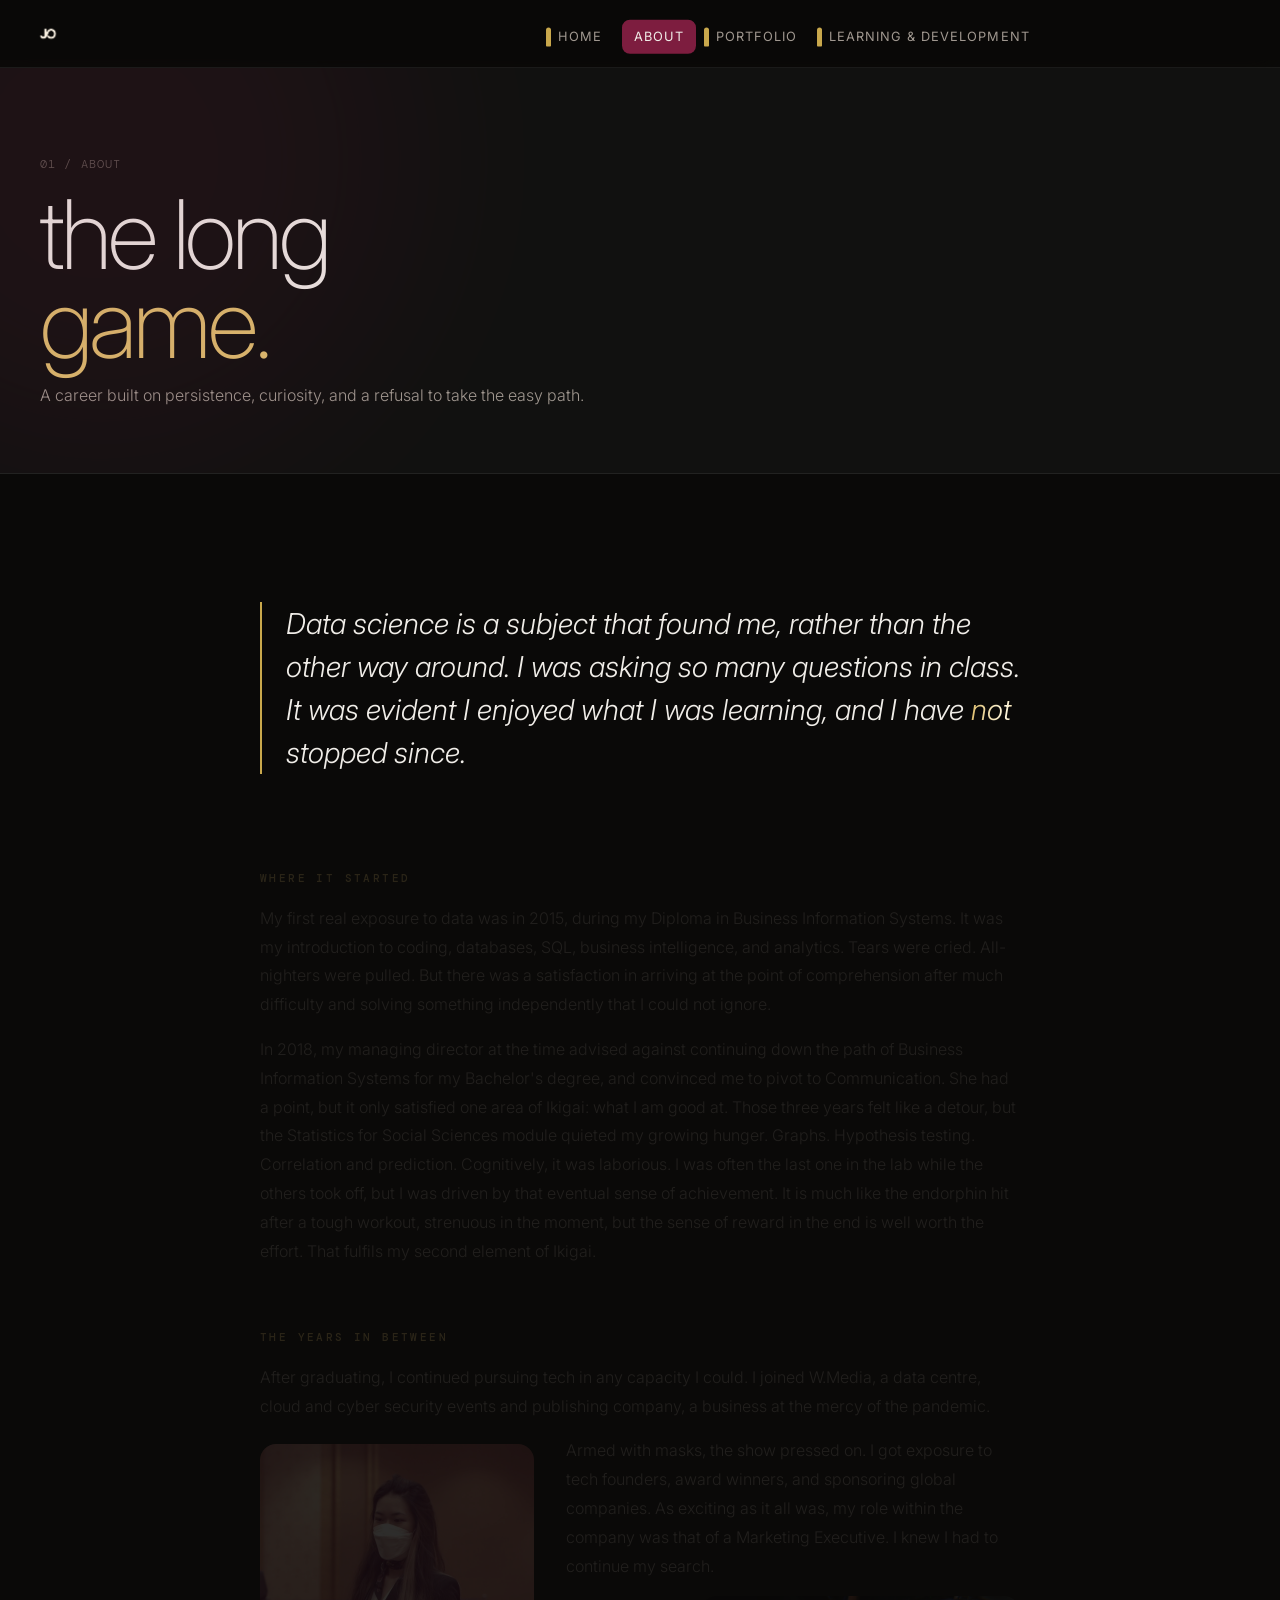
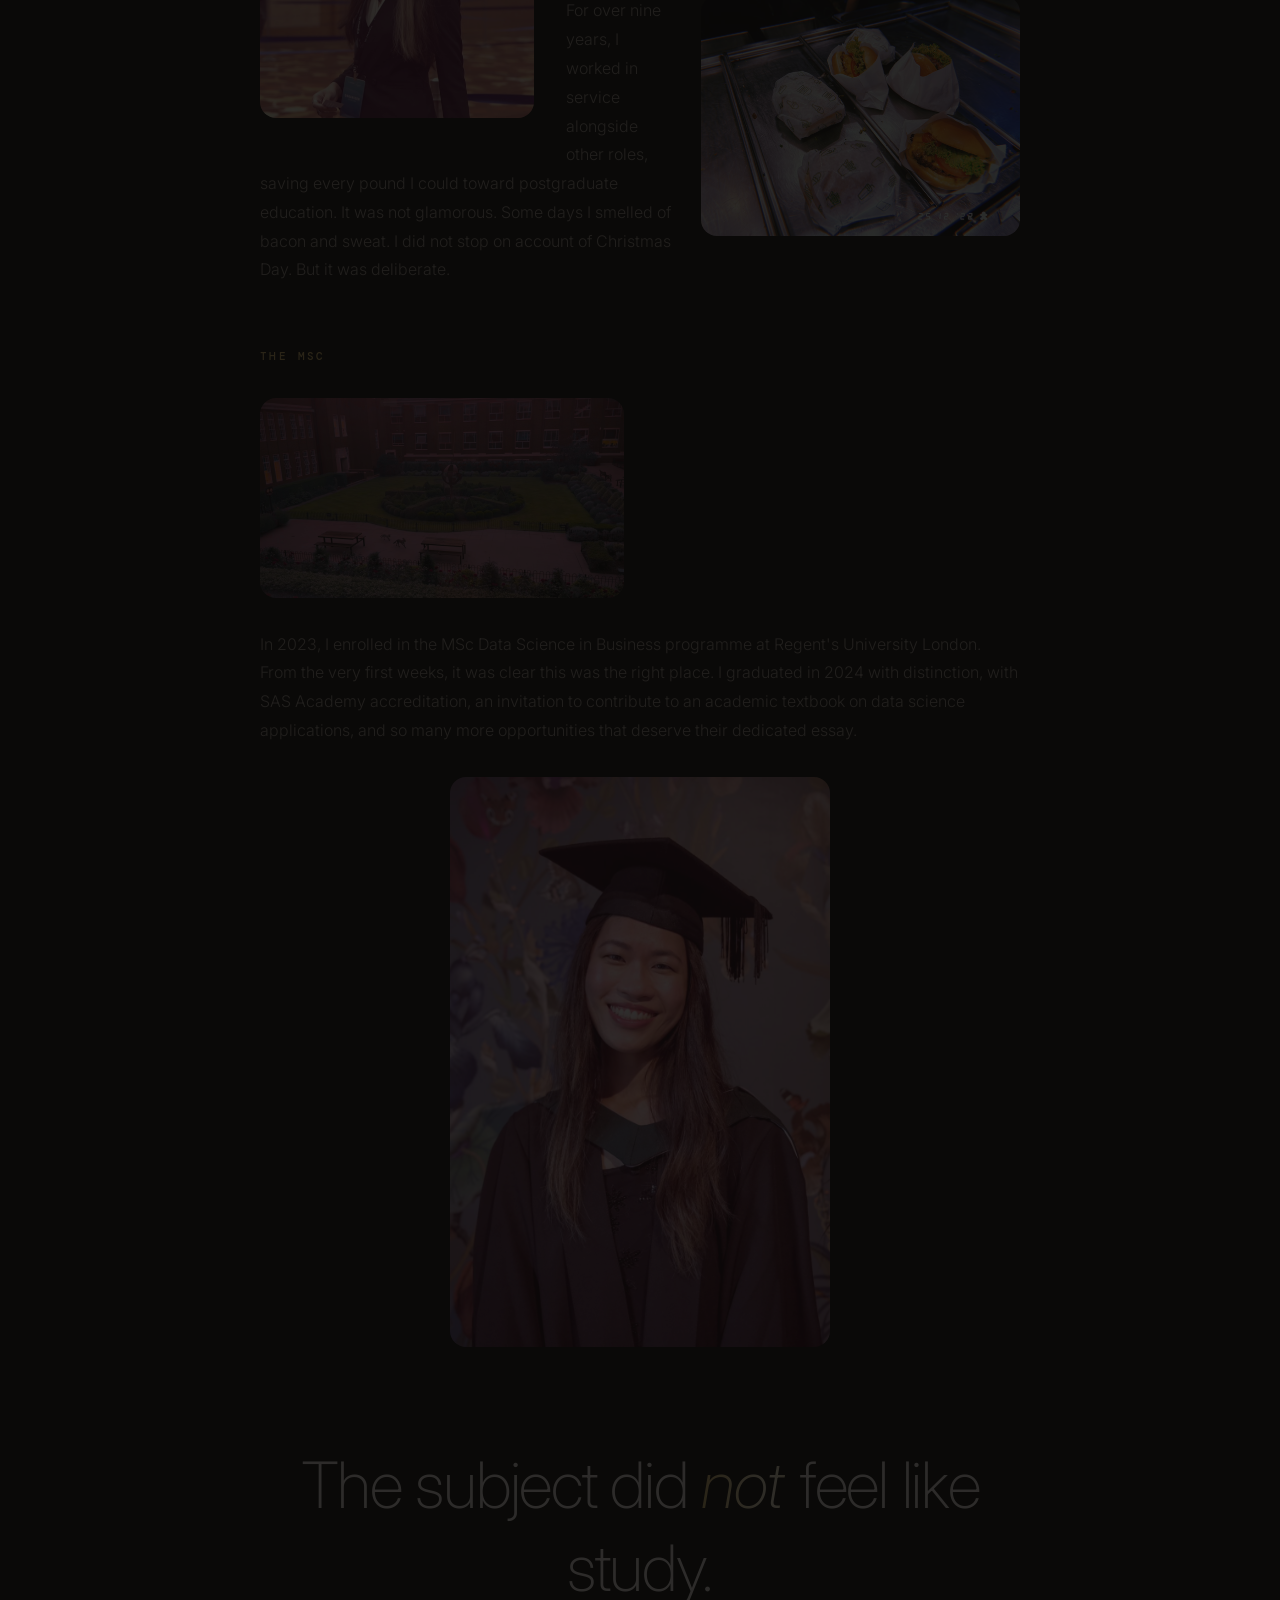
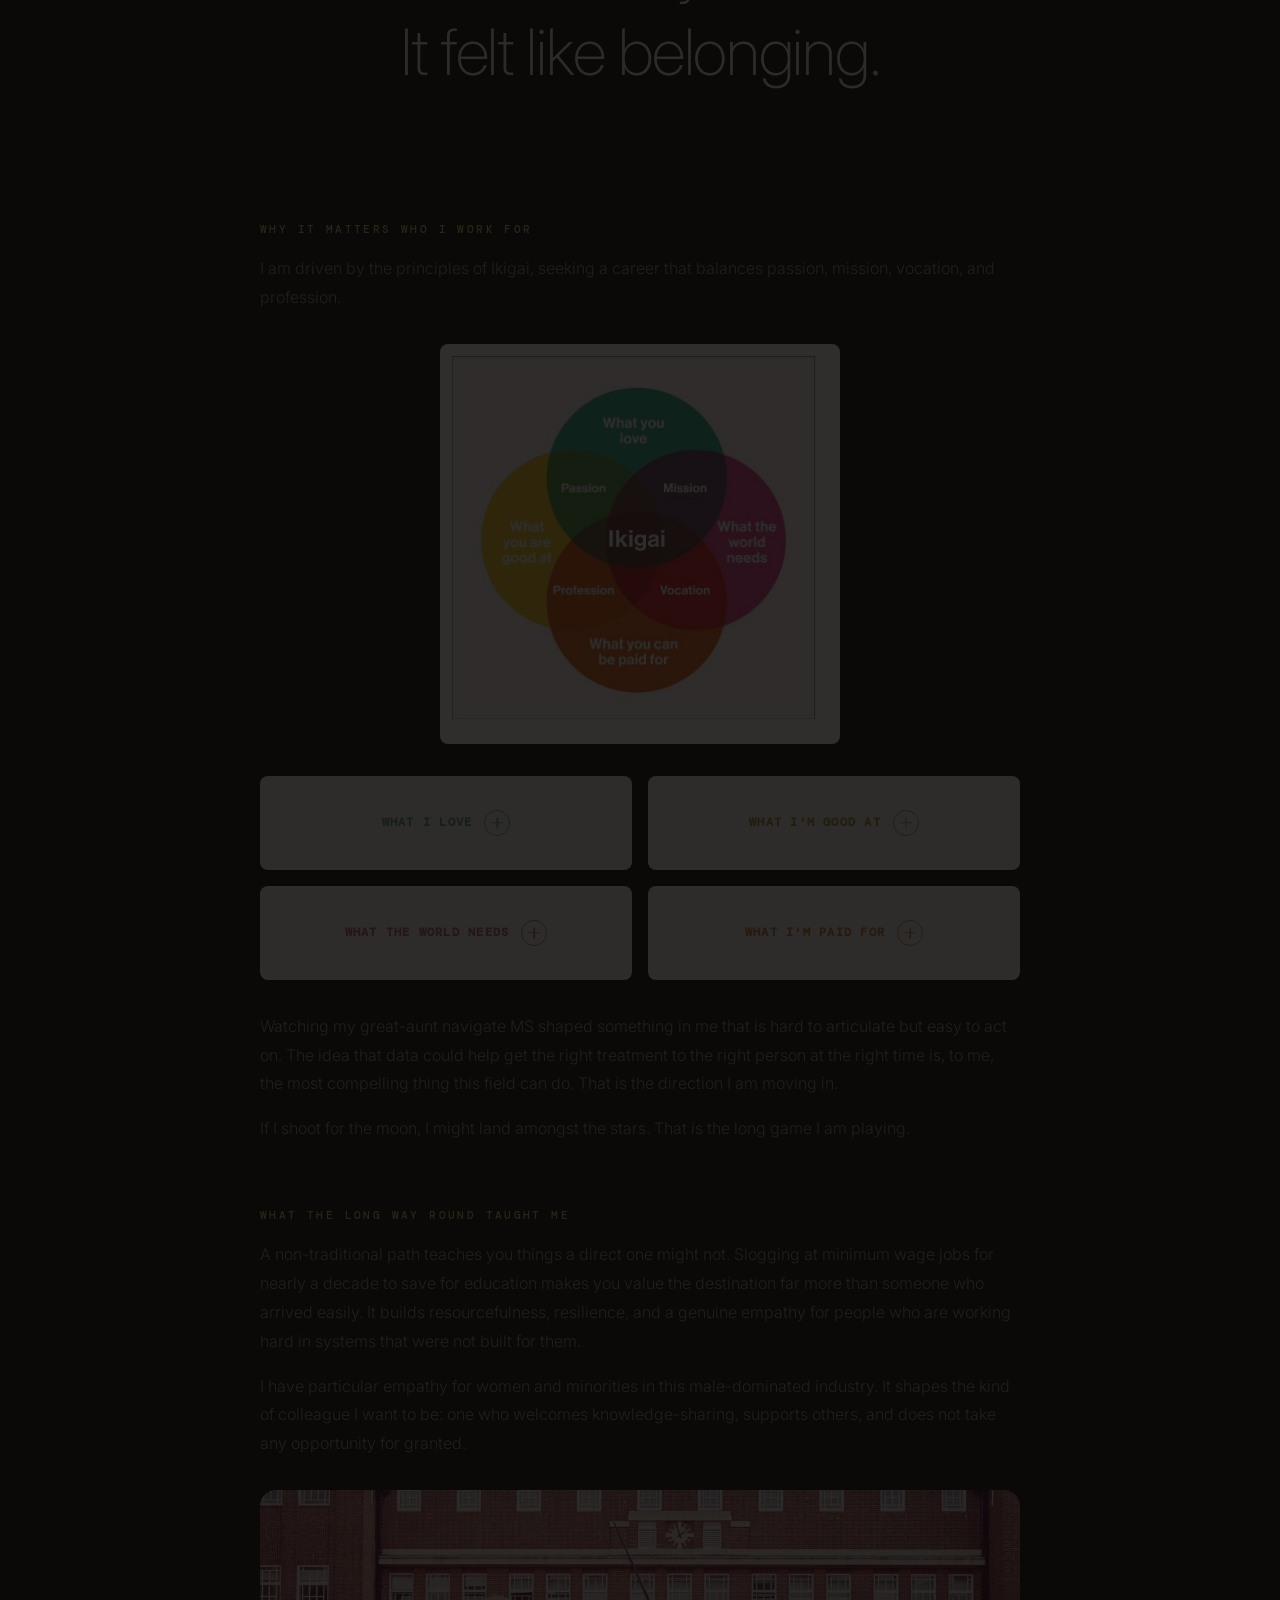
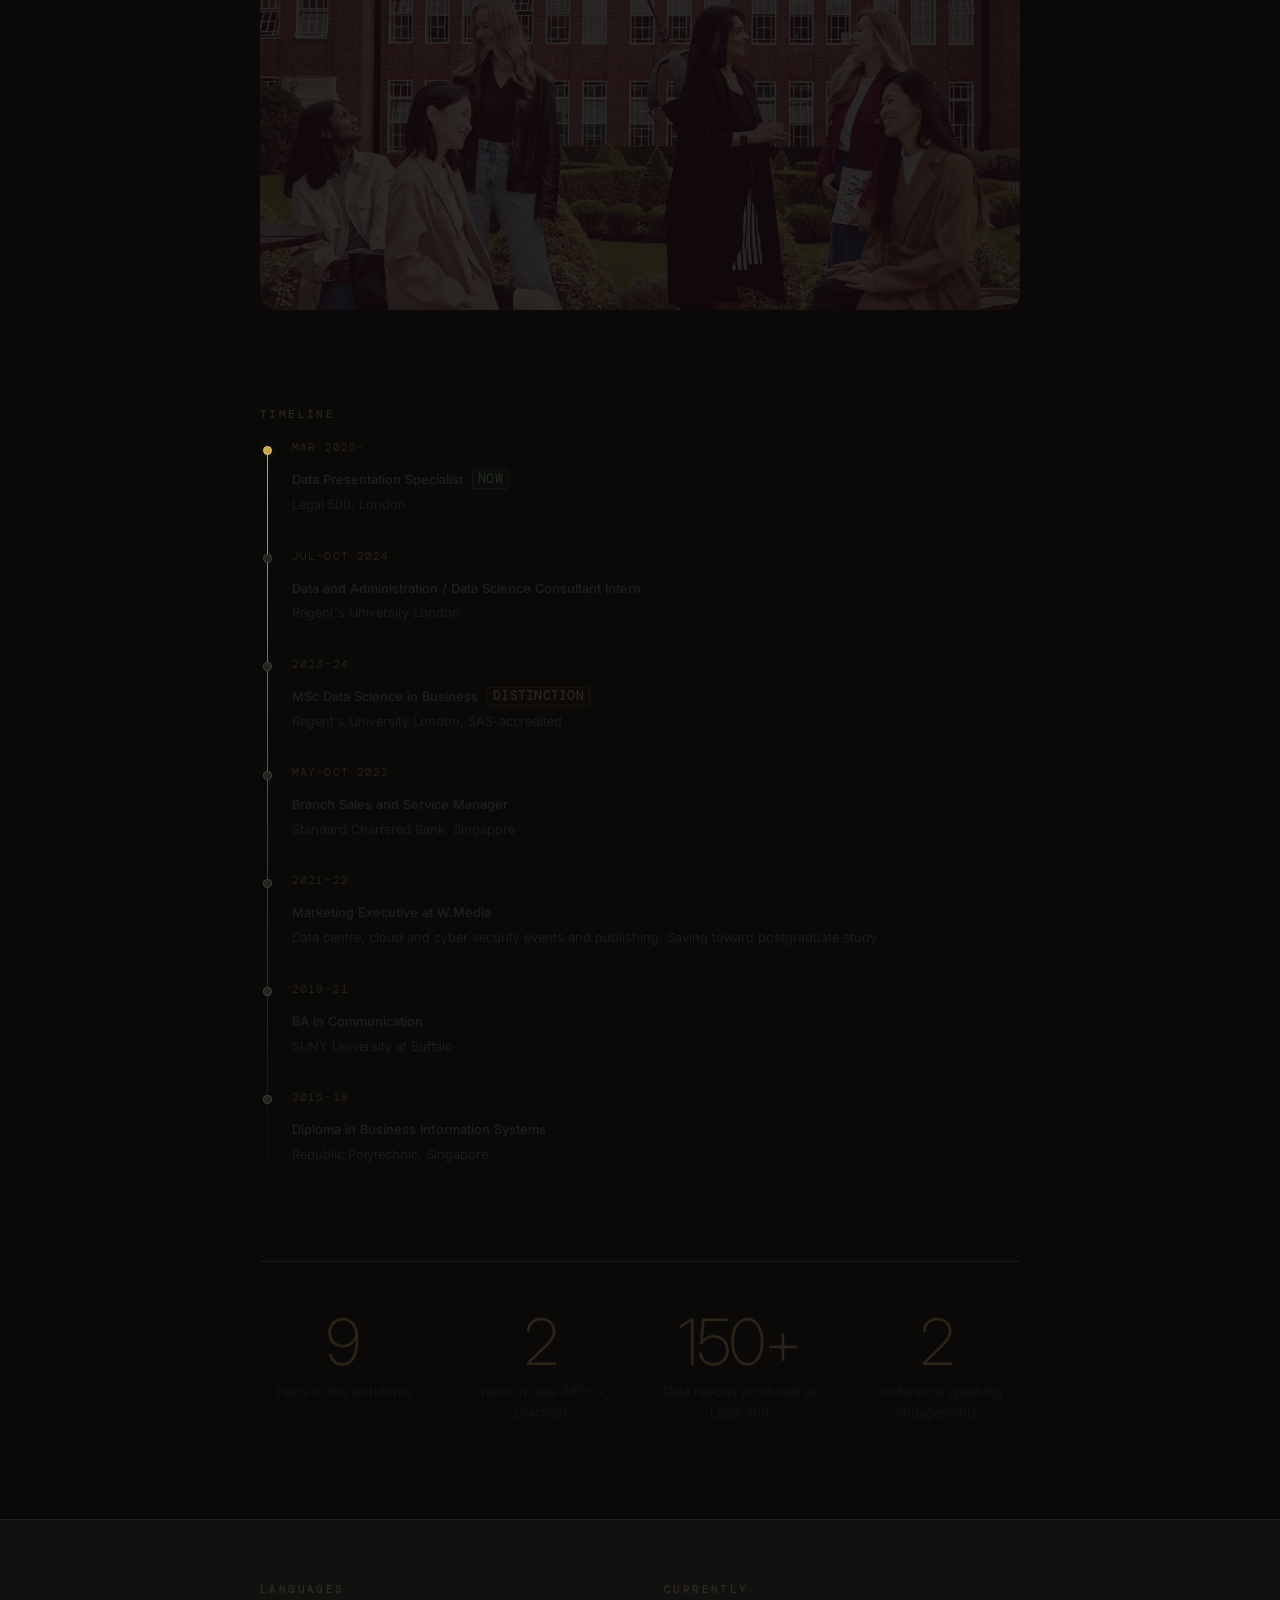
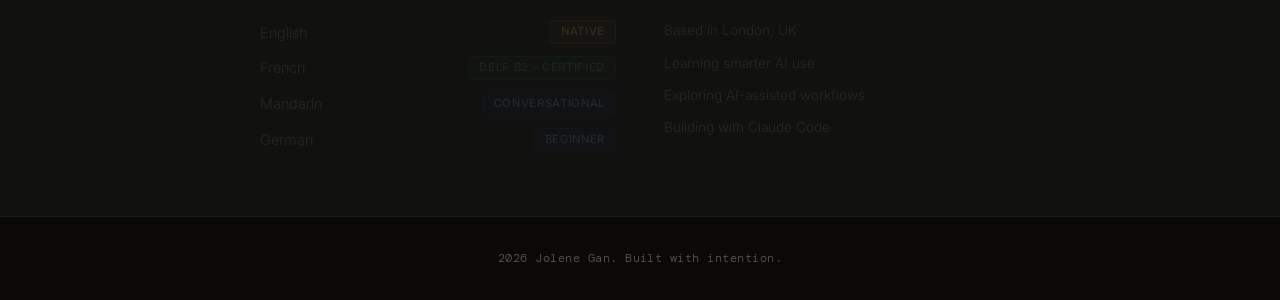
<file: about.html>
<!DOCTYPE html>
<html lang="en">
<head>
  <meta charset="UTF-8" />
  <meta name="viewport" content="width=device-width, initial-scale=1.0" />
  <title>About - Jolene Gan</title>
  <link rel="icon" type="image/png" href="media/branding/favicon.png" />
  <link rel="preconnect" href="https://fonts.googleapis.com" />
  <link rel="preconnect" href="https://fonts.gstatic.com" crossorigin />
  <link href="https://fonts.googleapis.com/css2?family=Inter:wght@300;400;500;600&family=DM+Mono:wght@300;400;500&display=swap" rel="stylesheet" />
  <link rel="stylesheet" href="css/global.css" />
  <link rel="stylesheet" href="css/about.css" />
  <link rel="stylesheet" href="css/animations.css" />
</head>
<body>
  <div class="scroll-progress" id="scrollProgress"></div>
  <nav class="nav">
    <a href="index.html" class="nav-logo"><img src="media/branding/jo-logo.png" alt="Jolene Gan logo"></a>
    <ul class="nav-links">
      <li><a href="index.html" class="nav-link">Home</a></li>
      <li><a href="about.html" class="nav-link active">About</a></li>
      <li><a href="portfolio.html" class="nav-link">Portfolio</a></li>
      <li><a href="learning.html" class="nav-link">Learning &amp; Development</a></li>
    </ul>
    <button class="nav-toggle" aria-label="Toggle menu">
      <span></span><span></span><span></span>
    </button>
  </nav>

  <main class="about-main">

    <header class="page-header">
      <div class="page-header-inner">
        <p class="page-eyebrow">01 / About</p>
        <h1 class="page-title">The long<br/><em>game.</em></h1>
        <p class="page-subtitle">A career built on persistence, curiosity, and a refusal to take the easy path.</p>
      </div>
    </header>

    <section class="story">
      <div class="story-inner">

        <div class="story-block story-block--lead">
          <p class="story-text story-text--large">
            Data science is a subject that found me, rather than the other way around.
            I was asking so many questions in class. It was evident I enjoyed what I was learning,
            and I have <em class="story-em story-em--shimmer">not</em> stopped since.
          </p>
        </div>

        <div class="story-block">
          <div class="story-label">Where it started</div>
          <p class="story-text">
            My first real exposure to data was in 2015, during my Diploma in Business Information Systems. It was my introduction to coding, databases, SQL,
            business intelligence, and analytics. Tears were cried. All-nighters were pulled. But there
            was a satisfaction in arriving at the point of comprehension after much difficulty and solving
            something independently that I could not ignore.
          </p>
          <p class="story-text">
            In 2018, my managing director at the time advised against continuing down the path of
            Business Information Systems for my Bachelor's degree, and convinced me to pivot to
            Communication. She had a point, but it only satisfied one area of Ikigai: what I am good at.
            Those three years felt like a detour, but the Statistics for Social Sciences module quieted my
            growing hunger. <span class="text-wave"><span class="tw-word"><span style="--i:0">G</span><span style="--i:1">r</span><span style="--i:2">a</span><span style="--i:3">p</span><span style="--i:4">h</span><span style="--i:5">s</span><span style="--i:6">.</span></span> <span class="tw-word"><span style="--i:7">H</span><span style="--i:8">y</span><span style="--i:9">p</span><span style="--i:10">o</span><span style="--i:11">t</span><span style="--i:12">h</span><span style="--i:13">e</span><span style="--i:14">s</span><span style="--i:15">i</span><span style="--i:16">s</span></span> <span class="tw-word"><span style="--i:17">t</span><span style="--i:18">e</span><span style="--i:19">s</span><span style="--i:20">t</span><span style="--i:21">i</span><span style="--i:22">n</span><span style="--i:23">g</span><span style="--i:24">.</span></span> <span class="tw-word"><span style="--i:25">C</span><span style="--i:26">o</span><span style="--i:27">r</span><span style="--i:28">r</span><span style="--i:29">e</span><span style="--i:30">l</span><span style="--i:31">a</span><span style="--i:32">t</span><span style="--i:33">i</span><span style="--i:34">o</span><span style="--i:35">n</span></span> <span class="tw-word"><span style="--i:36">a</span><span style="--i:37">n</span><span style="--i:38">d</span></span> <span class="tw-word"><span style="--i:39">p</span><span style="--i:40">r</span><span style="--i:41">e</span><span style="--i:42">d</span><span style="--i:43">i</span><span style="--i:44">c</span><span style="--i:45">t</span><span style="--i:46">i</span><span style="--i:47">o</span><span style="--i:48">n</span><span style="--i:49">.</span></span></span> Cognitively, it was
            laborious. I was often the last one in the lab while the others took off, but I was driven
            by that eventual sense of achievement. It is much like the endorphin hit after a tough
            workout, strenuous in the moment, but the sense of reward in the end is well worth the effort.
            That fulfils my second element of Ikigai.
          </p>
        </div>

        <div class="story-block">
          <div class="story-label">The years in between</div>
          <p class="story-text">
            After graduating, I continued pursuing tech in any capacity I could. I joined W.Media,
            a data centre, cloud and cyber security events and publishing company, a business at the
            mercy of the pandemic.
          </p>

          <figure class="story-img story-img--half story-img--left">
            <img src="media/about/ls8-datacenter-summit.jpg"
                 alt="Jolene Gan at a data centre summit, wearing a mask, 2021" />
          </figure>

          <p class="story-text">
            Armed with masks, the show pressed on. I got exposure to tech founders, award winners,
            and sponsoring global companies. As exciting as it all was, my role within the company
            was that of a Marketing Executive. I knew I had to continue my search.
          </p>
          <figure class="story-img story-img--natural">
            <img src="media/about/ls9-shake-shack.jpg"
                 alt="Shake Shack burgers on display in the window" />
          </figure>
          <p class="story-text">
            For over nine years, I worked in service alongside other roles, saving every pound I could
            toward postgraduate education. It was not glamorous. Some days I smelled of bacon and sweat.
            I did not stop on account of Christmas Day. But it was deliberate.
          </p>
        </div>

        <div class="story-block">
          <div class="story-label">The MSc</div>

          <figure class="story-img story-img--full story-img--campus">
            <img src="media/about/ls10-regents-foxes.png"
                 alt="Regent's University London campus" />
          </figure>

          <p class="story-text">
            In 2023, I enrolled in the MSc Data Science in Business programme at Regent's University
            London. From the very first weeks, it was clear this was the right place. I graduated in
            2024 with distinction, with SAS Academy accreditation, an invitation to contribute to an
            academic textbook on data science applications, and so many more opportunities that deserve
            their dedicated essay.
          </p>

          <figure class="story-img story-img--portrait story-img--center">
            <img src="media/about/ls6-graduation.png"
                 alt="Jolene Gan at graduation, Regent's University London" />
          </figure>

          <p class="story-text story-text--pull">
            The subject did <em class="story-em story-em--shimmer">not</em> feel like study.<br/>
            It felt like belonging.
          </p>
        </div>

        <div class="story-block">
          <div class="story-label">Why it matters who I work for</div>
          <p class="story-text">
            I am driven by the principles of Ikigai, seeking a career that balances passion, mission,
            vocation, and profession.
          </p>

          <figure class="story-img story-img--diagram">
            <img src="media/about/ls7-ikigai.png"
                 alt="Ikigai venn diagram: the intersection of what you love, what you are good at, what the world needs, and what you can be paid for" />
          </figure>

          <div class="ikigai-grid">
            <div class="ikigai-item">
              <button class="ikigai-toggle" type="button" aria-expanded="false" aria-controls="ikigai-panel-1">
                <span class="ikigai-label">What I love</span>
                <span class="ikigai-plus" aria-hidden="true"></span>
              </button>
              <div class="ikigai-panel" id="ikigai-panel-1">
                <div class="ikigai-panel-inner">
                  <span class="ikigai-desc">Tackling work that is both joyful and challenging.</span>
                </div>
              </div>
            </div>
            <div class="ikigai-item">
              <button class="ikigai-toggle" type="button" aria-expanded="false" aria-controls="ikigai-panel-2">
                <span class="ikigai-label">What I'm good at</span>
                <span class="ikigai-plus" aria-hidden="true"></span>
              </button>
              <div class="ikigai-panel" id="ikigai-panel-2">
                <div class="ikigai-panel-inner">
                  <span class="ikigai-desc">Translating complex data into accessible, frictionless insights.</span>
                </div>
              </div>
            </div>
            <div class="ikigai-item">
              <button class="ikigai-toggle" type="button" aria-expanded="false" aria-controls="ikigai-panel-3">
                <span class="ikigai-label">What the world needs</span>
                <span class="ikigai-plus" aria-hidden="true"></span>
              </button>
              <div class="ikigai-panel" id="ikigai-panel-3">
                <div class="ikigai-panel-inner">
                  <span class="ikigai-desc">Real solutions that bring personalised care and relief to people who need it.</span>
                </div>
              </div>
            </div>
            <div class="ikigai-item">
              <button class="ikigai-toggle" type="button" aria-expanded="false" aria-controls="ikigai-panel-4">
                <span class="ikigai-label">What I'm paid for</span>
                <span class="ikigai-plus" aria-hidden="true"></span>
              </button>
              <div class="ikigai-panel" id="ikigai-panel-4">
                <div class="ikigai-panel-inner">
                  <span class="ikigai-desc">Delivering high-value work that goes beyond just paying the bills.</span>
                </div>
              </div>
            </div>
          </div>

          <p class="story-text">
            Watching my great-aunt navigate MS shaped something in me that is hard to articulate but
            easy to act on. The idea that data could help get the right treatment to the right person
            at the right time is, to me, the most compelling thing this field can do. That is the
            direction I am moving in.
          </p>
          <p class="story-text">
            If I shoot for the moon, I might land amongst the stars. That is the long game I am playing.
          </p>
        </div>

        <div class="story-block">
          <div class="story-label">What the long way round taught me</div>
          <p class="story-text">
            A non-traditional path teaches you things a direct one might not. Slogging at minimum wage
            jobs for nearly a decade to save for education makes you value the destination far more than
            someone who arrived easily. It builds resourcefulness, resilience, and a genuine empathy for
            people who are working hard in systems that were not built for them.
          </p>
          <p class="story-text">
            I have particular empathy for women and minorities in this male-dominated industry. It shapes
            the kind of colleague I want to be: one who welcomes knowledge-sharing, supports others, and
            does not take any opportunity for granted.
          </p>

          <figure class="story-img story-img--full">
            <img src="media/about/ls5-lifestyle-group.jpg"
                 alt="Jolene Gan with colleagues at Regent's University London" />
          </figure>
        </div>

        <!-- Timeline -->
        <div class="story-block">
          <div class="story-label">Timeline</div>
          <div class="timeline">
            <div class="timeline-item timeline-item--current">
              <span class="timeline-year">Mar 2025-</span>
              <div class="timeline-content">
                <strong>Data Presentation Specialist <span class="timeline-badge timeline-badge--now">now</span></strong>
                <span>Legal 500, London</span>
              </div>
            </div>
            <div class="timeline-item">
              <span class="timeline-year">Jul-Oct 2024</span>
              <div class="timeline-content">
                <strong>Data and Administration / Data Science Consultant Intern</strong>
                <span>Regent's University London</span>
              </div>
            </div>
            <div class="timeline-item">
              <span class="timeline-year">2023-24</span>
              <div class="timeline-content">
                <strong>MSc Data Science in Business <span class="timeline-badge timeline-badge--distinction">distinction</span></strong>
                <span>Regent's University London, SAS-accredited</span>
              </div>
            </div>
            <div class="timeline-item">
              <span class="timeline-year">May-Oct 2022</span>
              <div class="timeline-content">
                <strong>Branch Sales and Service Manager</strong>
                <span>Standard Chartered Bank, Singapore</span>
              </div>
            </div>
            <div class="timeline-item">
              <span class="timeline-year">2021-22</span>
              <div class="timeline-content">
                <strong>Marketing Executive at W.Media</strong>
                <span>Data centre, cloud and cyber security events and publishing. Saving toward postgraduate study.</span>
              </div>
            </div>
            <div class="timeline-item">
              <span class="timeline-year">2019-21</span>
              <div class="timeline-content">
                <strong>BA in Communication</strong>
                <span>SUNY University at Buffalo</span>
              </div>
            </div>
            <div class="timeline-item">
              <span class="timeline-year">2015-18</span>
              <div class="timeline-content">
                <strong>Diploma in Business Information Systems</strong>
                <span>Republic Polytechnic, Singapore</span>
              </div>
            </div>
          </div>
        </div>

        <!-- Stats -->
        <div class="about-stats">
          <div class="stat">
            <span class="stat-num">9</span>
            <span class="stat-label">Years in the workforce</span>
          </div>
          <div class="stat">
            <span class="stat-num">2</span>
            <span class="stat-label">Years in data (MSc + practice)</span>
          </div>
          <div class="stat">
            <span class="stat-num">150+</span>
            <span class="stat-label">Data reports produced at Legal 500</span>
          </div>
          <div class="stat">
            <span class="stat-num">2</span>
            <span class="stat-label">Conference speaking engagements</span>
          </div>
        </div>

      </div>
    </section>

    <!-- Languages and Currently -->
    <section class="currently">
      <div class="currently-inner">
        <div class="currently-col">
          <h3 class="currently-title">Languages</h3>
          <ul class="lang-list">
            <li><span class="lang-name">English</span><span class="lang-level tag tag--gold lang-tooltip" data-tooltip="fluent, main language">Native</span></li>
            <li><span class="lang-name">French</span><span class="lang-level tag tag--green lang-tooltip lang-tooltip--multiline" data-tooltip="Official transcript available
Certificate pending from Institut Français">DELF B2 - certified</span></li>
            <li><span class="lang-name">Mandarin</span><span class="lang-level tag tag--navy lang-tooltip" data-tooltip="Intermediate, CEFR B1 equivalent">Conversational</span></li>
            <li><span class="lang-name">German</span><span class="lang-level tag tag--navy lang-tooltip" data-tooltip="basic level, practised daily">Beginner</span></li>
          </ul>
        </div>
        <div class="currently-col">
          <h3 class="currently-title">Currently</h3>
          <ul class="currently-list">
            <li>Based in London, UK</li>
            <li>Learning smarter AI use</li>
            <li>Exploring AI-assisted workflows</li>
            <li>Building with Claude Code</li>
          </ul>
        </div>
      </div>
    </section>

  </main>

  <footer class="footer">
    <p>2026 Jolene Gan. Built with intention.</p>
  </footer>

  <button id="returnToTop" aria-label="Return to top">↑</button>
  <script src="js/main.js"></script>
</body>
</html>
</file>
<file: css/global.css>
/* ============================================================
   JOLENE GAN - DESIGN SYSTEM
   Palette: Ruler Archetype
   Dark mode · Burgundy primary · Gold accent · Forest green tag
   ============================================================ */

:root {
  /* Core palette */
  --black:       #0a0908;
  --surface:     #111110;
  --surface-2:   #1a1917;
  --surface-3:   #242320;
  --border:      rgba(255,255,255,0.07);
  --border-mid:  rgba(255,255,255,0.12);

  /* Brand */
  --burgundy:    #7d1d3f;
  --burgundy-light: #a3274f;
  --burgundy-glow: rgba(125,29,63,0.25);
  --gold:        #c9a84c;
  --gold-light:  #e0c070;
  --gold-glow:   rgba(201,168,76,0.18);
  --green:       #2d6a4f;
  --green-light: #40916c;
  --navy:        #1b2a4a;

  /* Text */
  --text-primary:   #f0ede8;     /* warm cream */
  --text-secondary: #a09890;
  --text-muted:     #5c5550;
  --text-accent:    var(--gold-light);

  /* Typography */
  --font-display: 'Inter', system-ui, sans-serif;
  --font-body:    'Inter', system-ui, sans-serif;
  --font-mono:    'DM Mono', 'Courier New', monospace;

  /* Spacing scale */
  --sp-1: 0.25rem;
  --sp-2: 0.5rem;
  --sp-3: 0.75rem;
  --sp-4: 1rem;
  --sp-6: 1.5rem;
  --sp-8: 2rem;
  --sp-12: 3rem;
  --sp-16: 4rem;
  --sp-24: 6rem;

  /* Radius */
  --r-sm: 4px;
  --r-md: 8px;
  --r-lg: 16px;
  --r-xl: 24px;

  /* Transitions */
  --ease: cubic-bezier(0.4, 0, 0.2, 1);
  --t-fast: 150ms;
  --t-mid: 280ms;
  --t-slow: 500ms;
}

/* ── Reset ── */
*, *::before, *::after { box-sizing: border-box; margin: 0; padding: 0; }

html {
  scroll-behavior: smooth;
  -webkit-text-size-adjust: 100%;
}

body {
  background: var(--black);
  color: var(--text-primary);
  font-family: var(--font-body);
  font-size: 1rem;
  line-height: 1.6;
  font-weight: 300;
  overflow-x: hidden;
}

img, video { max-width: 100%; display: block; }
a { color: inherit; text-decoration: none; }
ul { list-style: none; }
button { cursor: pointer; border: none; background: none; font-family: inherit; }

/* ── Typography ── */
h1, h2, h3, h4 {
  font-family: var(--font-display);
  font-weight: 300;
  line-height: 1.1;
  letter-spacing: -0.03em;
  text-transform: lowercase;
}

/* ── Scrollbar ── */
::-webkit-scrollbar { width: 4px; }
::-webkit-scrollbar-track { background: var(--black); }
::-webkit-scrollbar-thumb { background: var(--burgundy); border-radius: 2px; }

/* ── Navigation ── */
.nav {
  position: fixed;
  top: 0; left: 0; right: 0;
  z-index: 100;
  display: flex;
  align-items: center;
  justify-content: space-between;
  min-height: 68px;
  padding: var(--sp-2) var(--sp-8);
  background: rgba(10, 9, 8, 0.85);
  backdrop-filter: blur(16px);
  -webkit-backdrop-filter: blur(16px);
  border-bottom: 1px solid var(--border);
}

.nav-logo {
  font-family: var(--font-display);
  font-size: 1.4rem;
  font-weight: 700;
  color: var(--gold-light);
  letter-spacing: 0.05em;
  display: flex;
  align-items: center;
}

.nav-logo img {
  height: 32px;
  width: 32px;
  display: block;
}

.nav-links {
  position: absolute;
  left: 62%;
  bottom: 0;
  transform: translateX(-50%);
  display: flex;
  align-items: center;
  height: 60px;
  gap: 8px;
  padding: 0 8px;
}

.nav-links li {
  height: 100%;
  display: flex;
  align-items: center;
}

.nav-links::before {
  display: none;
}

/* Each link carries a short column bar on its left, like one bar of a column
   chart. On hover the bar grows rightward into a rounded pill sitting behind
   the label. z-index 0 makes the link its own stacking context so the bar can
   sit at -1, behind the text but still inside the link. */
.nav-link {
  position: relative;
  z-index: 0;
  display: inline-flex;
  align-items: center;
  padding: 7px 12px;
  font-size: 0.8rem;
  font-weight: 400;
  letter-spacing: 0.08em;
  text-transform: uppercase;
  color: var(--text-secondary);
  white-space: nowrap;
  background: none;
  border: 0;
  border-radius: var(--r-md);
  transition: color 0.3s ease-out;
}

.nav-link::before {
  content: "";
  position: absolute;
  z-index: -1;
  left: 0;
  top: 50%;
  width: 5px;
  height: 1.5em; /* tracks the text line box so the bar sits flush */
  transform: translateY(-50%);
  background: var(--gold);
  border-radius: 3px 3px 1px 1px; /* rounded top, squared foot */
  transition:
    width 0.3s ease-out,
    height 0.3s ease-out,
    background-color 0.3s ease-out,
    border-radius 0.3s ease-out;
}

.nav-link::after {
  display: none;
}

/* Bar stretches to a full pill. The active page stays in this state. */
.nav-link:hover::before,
.nav-link:focus-visible::before,
.nav-link.active::before {
  width: 100%;
  height: 100%;
  background: var(--burgundy);
  border-radius: var(--r-md);
}

.nav-link:hover,
.nav-link:focus-visible,
.nav-link.active {
  color: var(--text-primary);
}

.nav-link:active {
  transform: translateY(1px);
}

.nav-link:focus-visible {
  outline: 3px solid var(--gold);
  outline-offset: 3px;
}

@media (prefers-reduced-motion: reduce) {
  .nav-link,
  .nav-link::before {
    transition: none;
  }
}

.nav-toggle {
  display: none;
  flex-direction: column;
  gap: 5px;
  padding: var(--sp-2);
}
.nav-toggle span {
  display: block;
  width: 22px;
  height: 1.5px;
  background: var(--text-primary);
  transition: transform var(--t-mid) var(--ease), opacity var(--t-mid) var(--ease);
}

/* ── Scroll progress bar ── */
.scroll-progress {
  position: fixed;
  top: 0;
  left: 0;
  height: 2px;
  width: 0%;
  background: linear-gradient(90deg, var(--burgundy), var(--gold));
  z-index: 200;
  transition: width 0.1s linear;
}

/* ── Buttons ── */
.btn {
  display: inline-flex;
  align-items: center;
  gap: var(--sp-2);
  padding: var(--sp-3) var(--sp-6);
  font-family: var(--font-body);
  font-size: 0.82rem;
  font-weight: 500;
  letter-spacing: 0.06em;
  text-transform: uppercase;
  border-radius: var(--r-sm);
  transition: all var(--t-mid) var(--ease);
}

.btn--primary {
  background: var(--burgundy);
  color: var(--text-primary);
  border: 1px solid var(--burgundy-light);
}
.btn--primary:hover {
  background: var(--burgundy-light);
  box-shadow: 0 0 24px var(--burgundy-glow);
  transform: translateY(-1px);
}

.btn--ghost {
  background: transparent;
  color: var(--text-secondary);
  border: 1px solid var(--border-mid);
}
.btn--ghost:hover {
  color: var(--text-primary);
  border-color: var(--gold);
  box-shadow: 0 0 16px var(--gold-glow);
  transform: translateY(-1px);
}

/* ── Section utilities ── */
.section-header {
  display: flex;
  align-items: baseline;
  justify-content: space-between;
  margin-bottom: var(--sp-8);
}

.section-title {
  font-family: var(--font-display);
  font-size: clamp(1.4rem, 3vw, 1.9rem);
  font-weight: 300;
  color: var(--text-primary);
  letter-spacing: -0.02em;
  text-transform: lowercase;
}

.section-title::after {
  content: '.';
  color: var(--gold);
}

.section-link {
  font-size: 0.78rem;
  letter-spacing: 0.06em;
  text-transform: uppercase;
  color: var(--text-muted);
  border-bottom: 1px solid transparent;
  transition: color var(--t-fast), border-color var(--t-fast);
}
.section-link:hover {
  color: var(--gold-light);
  border-color: var(--gold-light);
}

/* ── Tag / chip ── */
.tag {
  display: inline-block;
  padding: 2px 10px;
  font-size: 0.7rem;
  font-weight: 500;
  letter-spacing: 0.06em;
  text-transform: uppercase;
  border-radius: 2px;
}
.tag--green  { background: rgba(45,106,79,0.25); color: var(--green-light); border: 1px solid rgba(64,145,108,0.3); }
.tag--gold   { background: rgba(201,168,76,0.15); color: var(--gold-light); border: 1px solid rgba(201,168,76,0.3); }
.tag--red    { background: rgba(125,29,63,0.25); color: var(--burgundy-light); border: 1px solid rgba(163,39,79,0.3); }
.tag--navy   { background: rgba(27,42,74,0.4); color: #7da3c8; border: 1px solid rgba(27,42,74,0.8); }

/* ── Footer ── */
.footer {
  text-align: center;
  padding: var(--sp-8);
  font-size: 0.75rem;
  color: var(--text-muted);
  border-top: 1px solid var(--border);
  font-family: var(--font-mono);
  letter-spacing: 0.04em;
}

/* ── Divider ── */
.divider {
  height: 1px;
  background: linear-gradient(90deg, transparent, var(--border-mid), transparent);
  margin: var(--sp-16) 0;
}

/* ── Mobile nav ── */
@media (max-width: 768px) {
  .nav { min-height: 60px; }

  .nav-links {
    display: none;
    position: fixed;
    top: 60px; left: 0; right: 0;
    bottom: auto;
    transform: none;
    height: calc(100dvh - 60px);
    background: transparent;
    flex-direction: column;
    align-items: center;
    justify-content: flex-start;
    padding-top: 12px;
    border-bottom: 0;
    gap: 16px;
    z-index: 99;
  }
  .nav-links.open { display: flex; }
  .nav-links::before { display: none; }
  .nav-links li { height: auto; }
  .nav-toggle { display: flex; }

  /* Same column bar idea, scaled for touch. The links share one width so the
     bars line up down the left edge, and each is tall enough to tap. The
     resting fill is opaque because this overlay sits over page content. */
  .nav-links .nav-link {
    box-sizing: border-box;
    width: min(78vw, 320px);
    min-height: 48px;
    height: auto;
    display: inline-flex;
    align-items: center;
    justify-content: flex-start;
    font-size: 0.9rem;
    font-weight: 500;
    letter-spacing: 0.06em;
    text-transform: uppercase;
    color: var(--text-primary);
    background: var(--surface-2);
    border: 0;
    border-radius: var(--r-md);
    padding: 10px 20px;
    text-align: left;
    overflow: visible;
    box-shadow: 0 6px 14px rgba(0, 0, 0, 0.35);
  }

  /* Bar is a touch wider here so it reads at arm's length */
  .nav-links .nav-link::before {
    width: 6px;
    height: 1.6em;
    border-radius: 3px 3px 1px 1px;
  }

  /* No hover on touch, so the press state carries the expansion */
  .nav-links .nav-link:active::before,
  .nav-links .nav-link.active::before {
    width: 100%;
    height: 100%;
    background: var(--burgundy);
    border-radius: var(--r-md);
  }

  .nav-links .nav-link::after {
    display: none; /* suppress desktop underline indicator on mobile */
  }

  /* The current page stays visible and expanded, so the menu shows where you are */
  .nav-links .nav-link.active {
    display: inline-flex;
    color: var(--text-primary);
  }
}

/* ── Return to top button ── */
#returnToTop {
  position: fixed;
  bottom: var(--sp-8);
  right: var(--sp-8);
  width: 40px;
  height: 40px;
  border-radius: 50%;
  background: var(--surface-3);
  border: 1px solid var(--border-mid);
  color: var(--text-secondary);
  font-size: 1rem;
  display: flex;
  align-items: center;
  justify-content: center;
  cursor: pointer;
  z-index: 90;
  opacity: 0;
  transform: translateY(12px);
  transition: opacity var(--t-mid) var(--ease),
              transform var(--t-mid) var(--ease),
              background var(--t-fast),
              border-color var(--t-fast);
  pointer-events: none;
}
#returnToTop.visible {
  opacity: 1;
  transform: translateY(0);
  pointer-events: auto;
}
#returnToTop:hover {
  background: var(--burgundy);
  border-color: var(--burgundy-light);
  color: var(--text-primary);
}


/* ── Footer with lifestyle photo background ── */
.footer--photo {
  position: relative;
  overflow: hidden;
}
.footer--photo::before {
  content: '';
  position: absolute;
  inset: 0;
  background-image: var(--footer-bg);
  background-size: cover;
  background-position: center 60%;
  opacity: 0.14;
  pointer-events: none;
}
.footer--photo > * {
  position: relative;
  z-index: 1;
}
</file>
<file: css/about.css>
/* ============================================================
   ABOUT PAGE STYLES
   ============================================================ */

.about-main { padding-top: 60px; }

/* ── Page Header ── */
.page-header {
  padding: var(--sp-24) var(--sp-8) var(--sp-16);
  background: var(--surface);
  border-bottom: 1px solid var(--border);
  position: relative;
  overflow: hidden;
}

.page-header::before {
  content: '';
  position: absolute;
  top: -200px; left: -200px;
  width: 600px; height: 600px;
  border-radius: 50%;
  background: var(--burgundy);
  opacity: 0.12;
  filter: blur(100px);
  pointer-events: none;
}

.page-header-inner {
  max-width: 1200px;
  margin: 0 auto;
}

.page-eyebrow {
  font-family: var(--font-mono);
  font-size: 0.72rem;
  letter-spacing: 0.1em;
  text-transform: uppercase;
  color: var(--text-muted);
  margin-bottom: var(--sp-4);
}

.page-title {
  font-family: var(--font-display);
  font-size: clamp(3.5rem, 8vw, 6rem);
  font-weight: 200;
  line-height: 0.92;
  letter-spacing: -0.04em;
  text-transform: lowercase;
  color: var(--text-primary);
  margin-bottom: var(--sp-4);
}
.page-title em { font-style: normal; font-weight: 200; color: var(--gold-light); }

.page-subtitle {
  font-size: 1rem;
  color: var(--text-secondary);
  font-weight: 300;
}

/* ── Story ── */
.story {
  padding: var(--sp-24) var(--sp-8);
}
.story-inner {
  max-width: 760px;
  margin: 0 auto;
}

.story-block {
  margin-bottom: var(--sp-16);
  animation: fadeUp 0.7s var(--ease) both;
}

.story-label {
  font-family: var(--font-mono);
  font-size: 0.68rem;
  letter-spacing: 0.22em;
  text-transform: uppercase;
  font-weight: 500;
  color: var(--gold-light);
  margin-bottom: var(--sp-4);
}

.story-text {
  font-size: 1rem;
  line-height: 1.8;
  color: var(--text-secondary);
  margin-bottom: var(--sp-4);
}
.story-text:last-child { margin-bottom: 0; }
.story-text em { color: var(--text-primary); font-style: italic; }

.story-text--large {
  font-family: var(--font-display);
  font-size: clamp(1.4rem, 2.5vw, 1.8rem);
  font-weight: 300;
  font-style: italic;
  color: var(--text-primary);
  line-height: 1.5;
  padding-left: var(--sp-6);
  border-left: 2px solid var(--gold);
}

.story-block--lead {
  padding: var(--sp-8) 0;
  margin-bottom: var(--sp-16);
}

/* ── Timeline ── */
.timeline {
  display: flex;
  flex-direction: column;
  gap: 0;
  position: relative;
}

.timeline::before {
  content: '';
  position: absolute;
  left: 7px;
  top: 0.5rem; bottom: 0.5rem;
  width: 1px;
  background: linear-gradient(to bottom, var(--gold), var(--burgundy) 55%, transparent);
}

.timeline-item {
  display: block;
  padding: 0 0 var(--sp-8) var(--sp-8);
  position: relative;
}

.timeline-item::after {
  content: '';
  position: absolute;
  left: 3px;
  top: 0.4rem;
  width: 9px; height: 9px;
  border-radius: 50%;
  background: var(--surface-3);
  border: 1px solid var(--border-mid);
  z-index: 1;
}

.timeline-item--current::after {
  background: var(--gold);
  border-color: var(--gold-light);
  box-shadow: 0 0 12px var(--gold-glow);
}

.timeline-year {
  display: block;
  font-family: var(--font-mono);
  font-size: 0.7rem;
  color: var(--gold-light);
  text-transform: uppercase;
  letter-spacing: 0.1em;
  white-space: nowrap;
  margin-bottom: var(--sp-2);
}

.timeline-content {
  display: flex;
  flex-direction: column;
  gap: 3px;
  margin-top: 0.3rem;
}

.timeline-content strong {
  font-size: 1.05rem;
  font-weight: 500;
  color: var(--text-primary);
}

.timeline-content span {
  font-size: 0.8rem;
  color: var(--text-secondary);
}

/* ── Stats ── */
.about-stats {
  display: grid;
  grid-template-columns: repeat(4, 1fr);
  gap: var(--sp-8);
  padding-top: var(--sp-12);
  border-top: 1px solid var(--border);
  margin-top: var(--sp-16);
}

.stat {
  display: flex;
  flex-direction: column;
  gap: var(--sp-2);
  text-align: center;
}

.stat-num {
  font-family: var(--font-display);
  font-size: clamp(2.5rem, 6vw, 4rem);
  font-weight: 200;
  letter-spacing: -0.03em;
  color: var(--gold-light);
  line-height: 1;
}

.stat-label {
  font-size: 0.8rem;
  color: var(--text-muted);
}

/* ── Currently ── */
.currently {
  background: var(--surface);
  border-top: 1px solid var(--border);
  padding: var(--sp-16) var(--sp-8);
}

.currently-inner {
  max-width: 760px;
  margin: 0 auto;
  display: grid;
  grid-template-columns: 1fr 1fr;
  gap: var(--sp-12);
}

.currently-title {
  font-family: var(--font-mono);
  font-size: 0.68rem;
  letter-spacing: 0.22em;
  text-transform: uppercase;
  font-weight: 500;
  color: var(--gold-light);
  margin-bottom: var(--sp-6);
}

.lang-list {
  display: flex;
  flex-direction: column;
  gap: var(--sp-3);
}

.lang-list li {
  display: flex;
  align-items: center;
  justify-content: space-between;
}

.lang-name {
  font-size: 0.9rem;
  color: var(--text-secondary);
}

.currently-list {
  display: flex;
  flex-direction: column;
  gap: var(--sp-3);
}

.currently-list li {
  font-size: 0.85rem;
  color: var(--text-secondary);
  line-height: 1.5;
}

.currently-list li.currently-faded {
  color: var(--text-muted);
}

/* ── Responsive ── */
@media (max-width: 600px) {
  .story { padding: var(--sp-12) var(--sp-4); }
  .about-stats { grid-template-columns: 1fr 1fr; }
  .currently-inner { grid-template-columns: 1fr; }
}

/* ── Story images ── */
figure { margin: 0; }   /* remove browser default 40px side margins */
.story-img {
  margin: var(--sp-8) 0;
  border-radius: var(--r-lg);
  overflow: hidden;
}
.story-img img {
  width: 100%;
  height: auto;
  display: block;
}

/* Full-width image */
.story-img--full img {
  max-height: 420px;
  object-fit: cover;
}

/* Campus image: fixed-height cinematic banner */
.story-img--campus {
  height: 200px;
  aspect-ratio: 1456 / 800;  /* clean content area, buffer above the white strip at the bottom */
}
.story-img--campus img {
  width: 100%;
  height: 100%;
  object-fit: cover;
  object-position: center top;  /* anchor top, white strip at bottom gets clipped */
}

/* Portrait: narrower, centred */
.story-img--portrait {
  max-width: 380px;
  aspect-ratio: 896 / 1345;   /* content area: 1372px tall minus 27px white strip at bottom */
}
.story-img--center {
  margin-left: auto;
  margin-right: auto;
}
.story-img--portrait img {
  width: 100%;
  height: 100%;
  display: block;
  object-fit: cover;
  object-position: center top;  /* anchor top; white strip at bottom gets clipped */
}

/* Half-width floated */
.story-img--half {
  max-width: 36%;     /* slightly narrower so it pairs with paragraph more neatly */
  margin-top: var(--sp-2);
  margin-bottom: var(--sp-6);
}
.story-img--right {
  float: right;
  margin-left: var(--sp-8);
  clear: right;
}
.story-img--left {
  float: left;
  margin-right: var(--sp-8);
  clear: left;
}
.story-img--half img {
  object-fit: cover;
  max-height: 280px;
}

/* Diagram: constrained and centred, white background matches image */
.story-img--diagram {
  max-width: 400px;
  margin-left: auto;
  margin-right: auto;
  background: #fff;
  border-radius: var(--r-md);
  padding: var(--sp-3);
  overflow: hidden;
}
.story-img--diagram img {
  width: 100%;
  height: auto;
  display: block;
}

/* Clearfix after floated images */
.story-block::after {
  content: '';
  display: table;
  clear: both;
}

/* ── Pull quote ── */
.story-text--pull {
  font-family: var(--font-display);
  font-size: clamp(2rem, 6vw, 4rem);
  font-weight: 200;
  line-height: 1.3;
  letter-spacing: -0.02em;
  color: var(--text-primary);
  text-align: center;
  padding: var(--sp-16) 0;
  margin: var(--sp-10) 0;
}
.story-em {
  font-style: italic;
  color: var(--gold-light, #e0c070) !important;
}

/* ── Ikigai grid ── */
.ikigai-grid {
  display: grid;
  grid-template-columns: 1fr 1fr;
  gap: var(--sp-4);
  margin: var(--sp-8) 0;
}
.ikigai-item {
  background: #f5f0e8;
  border: 2px solid transparent;
  border-radius: var(--r-md);
  padding: var(--sp-8);
  display: flex;
  flex-direction: column;
  gap: 0; /* spacing now lives inside the panel so collapsed cards sit flush */
  transition: border-color 0.25s ease;
  text-align: center;
}
.ikigai-label {
  font-family: var(--font-mono);
  font-size: 0.78rem;
  font-weight: 600;
  letter-spacing: 0.1em;
  text-transform: uppercase;
}
.ikigai-desc {
  font-size: 0.88rem;
  line-height: 1.6;
  color: #3a3530;
}

/* ── Ikigai accordion: the whole card toggles the description panel ── */
.ikigai-item {
  position: relative; /* anchors the full-card hit area below */
}
.ikigai-toggle {
  /* strip the UA button chrome so the card looks unchanged */
  appearance: none;
  background: none;
  border: 0;
  margin: 0;
  padding: 0;
  width: 100%;
  color: inherit;
  font: inherit;
  text-align: center;
  cursor: pointer;
  display: flex;
  align-items: center;
  justify-content: center;
  gap: var(--sp-3);
}
/* Stretches the button's hit area over the whole card, padding included, so a
   click anywhere on the card toggles it rather than only on the title row. */
.ikigai-toggle::before {
  content: "";
  position: absolute;
  inset: 0;
}
.ikigai-toggle:focus-visible {
  outline: 2px solid currentColor;
  outline-offset: 4px;
  border-radius: var(--r-sm, 4px);
}

/* Plus icon, drawn from two bars so it needs no icon font */
.ikigai-plus {
  position: relative;
  flex: none;
  width: 26px;
  height: 26px;
  border: 1.5px solid currentColor;
  border-radius: 50%;
  color: inherit;
  opacity: 0.85;
  transition: transform 0.55s var(--ease), opacity var(--t-fast) var(--ease);
}
.ikigai-plus::before,
.ikigai-plus::after {
  content: "";
  position: absolute;
  top: 50%;
  left: 50%;
  background: currentColor;
  transform: translate(-50%, -50%);
}
.ikigai-plus::before { width: 11px; height: 1.5px; }
.ikigai-plus::after  { width: 1.5px; height: 11px; }

.ikigai-toggle:hover .ikigai-plus { opacity: 1; }

/* Open state: quarter turn takes the plus to an x */
.ikigai-item.is-open .ikigai-plus {
  transform: rotate(45deg);
  opacity: 1;
}

/* The 0fr to 1fr grid row animates height without a measured pixel value,
   so it stays correct through resize, rotation and text reflow. */
.ikigai-panel {
  display: grid;
  grid-template-rows: 0fr;
  opacity: 0;
  transition: grid-template-rows 0.55s var(--ease),
              opacity 0.55s var(--ease);
}
.ikigai-panel-inner {
  overflow: hidden;
  min-height: 0;
  visibility: hidden;
  transition: visibility 0s 0.55s;
}
.ikigai-item.is-open .ikigai-panel {
  grid-template-rows: 1fr;
  opacity: 1;
}
.ikigai-item.is-open .ikigai-panel-inner {
  visibility: visible;
  transition-delay: 0s;
}
/* Restores the gap the collapsed card no longer carries */
.ikigai-panel-inner .ikigai-desc {
  display: block;
  padding-top: var(--sp-3);
}

@media (prefers-reduced-motion: reduce) {
  .ikigai-panel,
  .ikigai-plus { transition-duration: 0.01ms; }
}

/* Per-card accent colours matching the Ikigai diagram */
.ikigai-item:nth-child(1) .ikigai-label { color: #5a9e6e; }
.ikigai-item:nth-child(1):hover         { border-color: #5a9e6e; border-width: 4px; }

.ikigai-item:nth-child(2) .ikigai-label { color: #b08a2a; }
.ikigai-item:nth-child(2):hover         { border-color: #b08a2a; border-width: 4px; }

.ikigai-item:nth-child(3) .ikigai-label { color: #b85c6a; }
.ikigai-item:nth-child(3):hover         { border-color: #b85c6a; border-width: 4px; }

.ikigai-item:nth-child(4) .ikigai-label { color: #c4773a; }
.ikigai-item:nth-child(4):hover         { border-color: #c4773a; border-width: 4px; }

/* Plus icon picks up the same accent as its card title */
.ikigai-item:nth-child(1) .ikigai-plus { color: #5a9e6e; }
.ikigai-item:nth-child(2) .ikigai-plus { color: #b08a2a; }
.ikigai-item:nth-child(3) .ikigai-plus { color: #b85c6a; }
.ikigai-item:nth-child(4) .ikigai-plus { color: #c4773a; }

@media (max-width: 600px) {
  .ikigai-grid { grid-template-columns: 1fr; }
  /* Comfortable tap target once the cards stack */
  .ikigai-toggle { min-height: 44px; }
  .ikigai-plus { width: 30px; height: 30px; }
  .story-img--half,
  .story-img--natural,
  .story-img--left {
    float: none;
    max-width: 100%;
    margin-left: 0;
    margin-right: 0;
  }
}

/* ── Natural full image: full proportions, no letterbox ── */
.story-img--natural {
  max-width: 42%;     /* proportional to column, text fills the left */
  float: right;
  margin-left: var(--sp-6);
  margin-bottom: var(--sp-2);
  margin-top: 0;
  aspect-ratio: 1269 / 952;   /* content area: 1288px wide minus 19px white strip on right */
}
.story-img--natural img {
  width: 100%;
  height: 100%;
  display: block;
  object-fit: cover;
  object-position: left center; /* anchor left; white strip on right gets clipped */
}

/* ── Language tag tooltip (e.g. DELF B2 pending note) ── */
.lang-tooltip {
  position: relative;
  cursor: default;
}
.lang-tooltip::after {
  content: attr(data-tooltip);
  position: absolute;
  bottom: calc(100% + 6px);
  left: 50%;
  transform: translateX(-50%);
  background: var(--surface-3);
  color: var(--text-muted);
  font-family: var(--font-mono);
  font-size: 0.58rem;
  letter-spacing: 0.04em;
  white-space: nowrap;
  padding: 3px 8px;
  border-radius: var(--r-sm);
  border: 1px solid var(--border);
  opacity: 0;
  pointer-events: none;
  transition: opacity 0.2s ease;
}
.lang-tooltip:hover::after {
  opacity: 1;
}
.lang-tooltip--multiline::after {
  white-space: pre-line;
  text-align: center;
  line-height: 1.4;
}

/* ── Timeline badges ── */
.timeline-badge {
  display: inline-block;
  font-family: var(--font-mono);
  font-size: 0.5rem;
  font-weight: 500;
  letter-spacing: 0.02em;
  text-transform: uppercase;
  line-height: 1;
  padding: 2px 5px;
  border-radius: 3px;
  margin-left: 5px;
  position: relative;
  top: -1px;
}

.timeline-badge--distinction {
  border: 1px solid rgba(201,168,76,0.4);
  background: rgba(201,168,76,0.08);
  box-shadow: 0 0 8px var(--gold-glow);
}

.timeline-badge--now {
  border: 1px solid rgba(143,207,160,0.4);
  background: rgba(143,207,160,0.08);
  box-shadow: 0 0 8px rgba(143,207,160,0.2);
}

.timeline-content .timeline-badge--distinction {
  color: var(--gold-light);
}

.timeline-content .timeline-badge--now {
  color: #8fcfa0;
}

/* ── Shimmer text animation ── */
.story-em--shimmer {
  background: linear-gradient(
    90deg,
    var(--gold-light) 0%,
    #fff8e0 40%,
    var(--gold-light) 60%,
    #c9a84c 100%
  );
  background-size: 200% auto;
  -webkit-background-clip: text;
  background-clip: text;
  -webkit-text-fill-color: transparent;
  color: transparent;
  animation: textShimmer 4s linear infinite;
  display: inline-block;
  padding-right: 0.12em;
  margin-right: -0.06em;
}

@keyframes textShimmer {
  0%   { background-position: 200% center; }
  100% { background-position: -200% center; }
}

/* ── Letter wave animation ── */
.text-wave {
  display: inline;
}
.text-wave .tw-word {
  display: inline-block;    /* keeps word together as a unit */
  white-space: nowrap;
}
.text-wave span[style] {
  display: inline-block;
  animation: letterWave 3s ease-in-out infinite;
  animation-delay: calc(var(--i) * 0.06s);
}
@keyframes letterWave {
  0%, 60%, 100% { transform: translateY(0); }
  30%            { transform: translateY(-2px); }
}

/* ── Scroll-linked reveal ──
   JS writes a single custom property --p (0 to 1) on each block as it moves
   through the reveal window. Every word inside carries its own --d (0 at the
   start of the block, 1 at the end), so the browser derives each word's
   opacity from the two numbers. That keeps the per-frame cost at one style
   write per block rather than one per word, and gives the diagonal top-left
   to bottom-right sweep, since --d follows reading order.
   Nothing here animates layout: opacity only. */
.sr {
  --p: 1; /* fully revealed unless JS says otherwise */
}

/* Whole-block units: images and the accordion cards fade as one piece */
.sr-block {
  opacity: clamp(0.15, var(--p), 1);
}

/* Line units. --d is the word's line position within the block, 0 for the top
   line and 1 for the bottom, so a block wipes downward. The 0.65 is how much
   of the block's travel is spent staggering between first line and last, the
   remaining 0.35 is how long any single line takes to reach full opacity.
   Weighting it toward the stagger is what keeps the top of a paragraph
   noticeably more opaque than the bottom at any mid-scroll moment.
   The 0.15 floor keeps text visible but ghosted before its turn. */
.sr-w {
  --d: 0;
  opacity: clamp(0.15, calc((var(--p) - var(--d) * 0.65) / 0.35), 1);
}

@media (prefers-reduced-motion: reduce) {
  .sr-block,
  .sr-w {
    opacity: 1;
  }
}
</file>
<file: css/animations.css>
/* ── Scroll fade-in (appended) ── */
.fade-observe {
  opacity: 0;
  transform: translateY(16px);
  transition: opacity 0.6s var(--ease), transform 0.6s var(--ease);
}
.fade-observe.visible {
  opacity: 1;
  transform: translateY(0);
}
</file>
